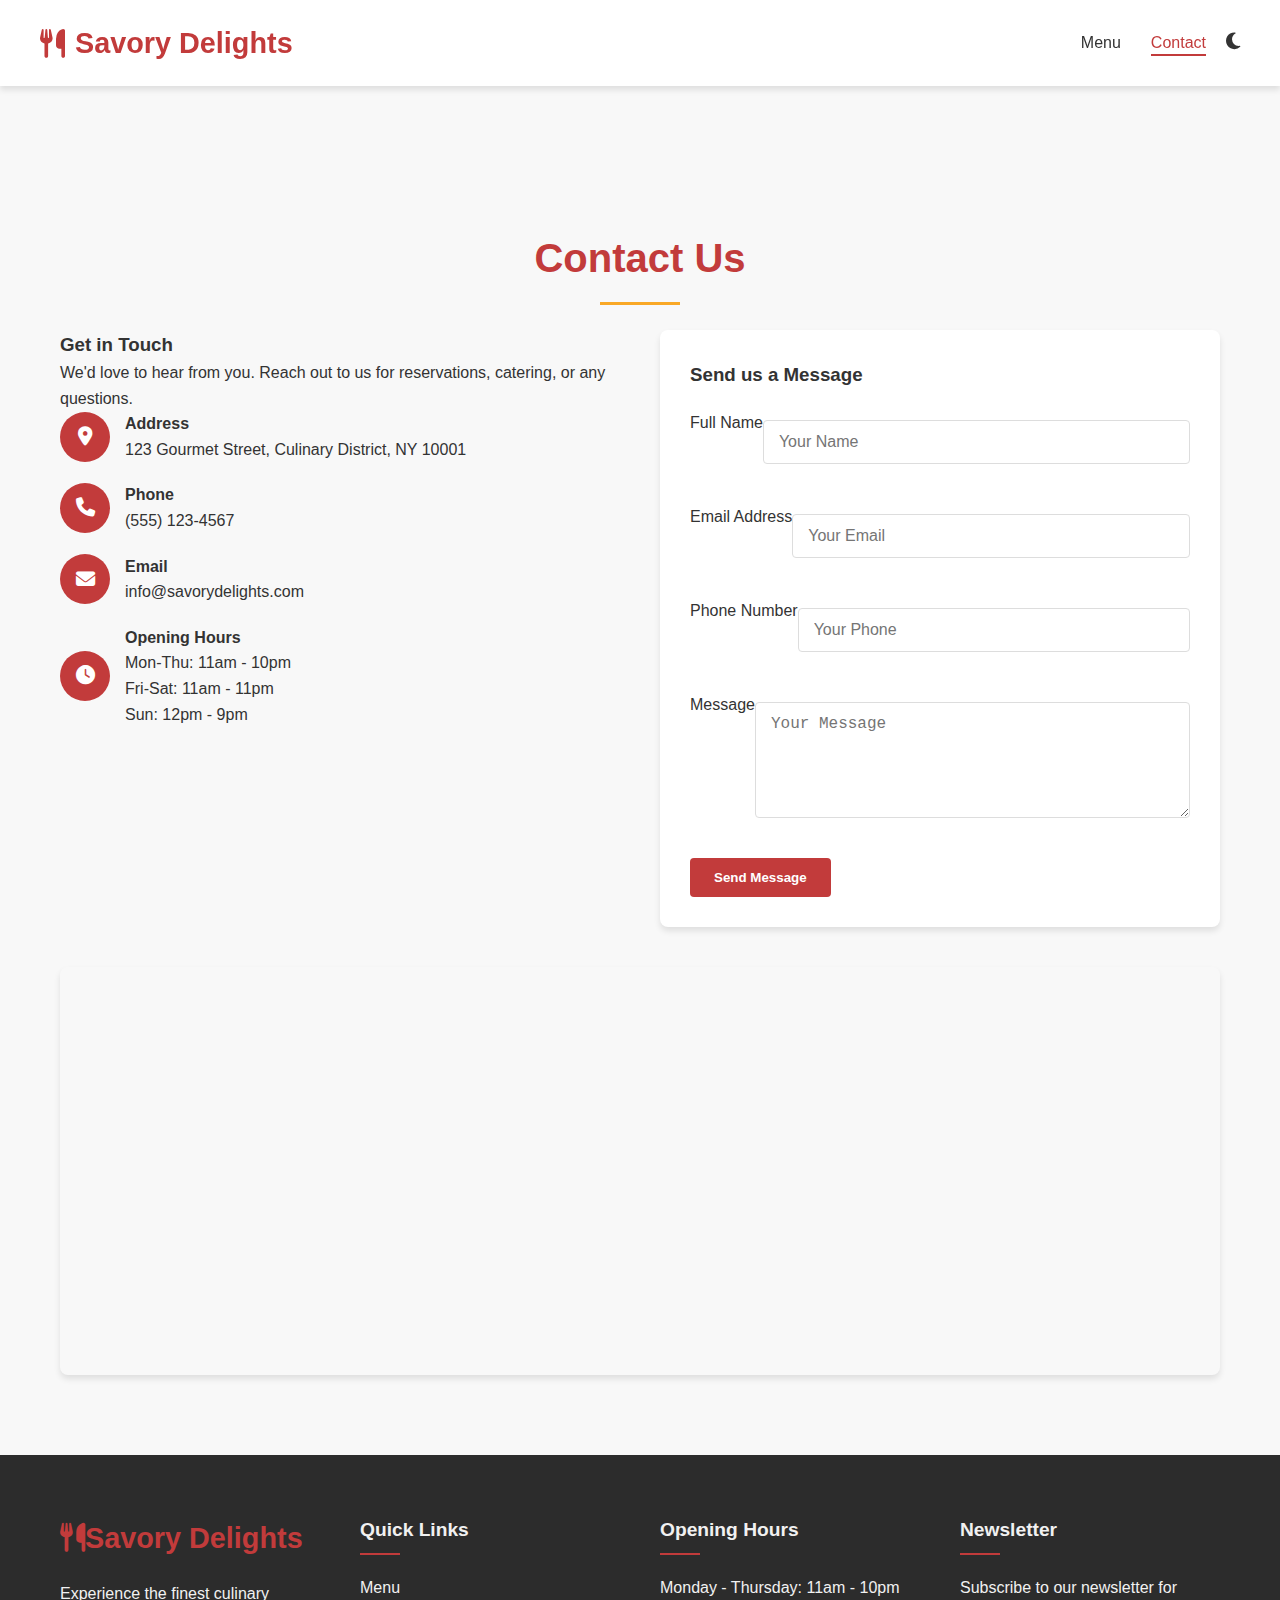
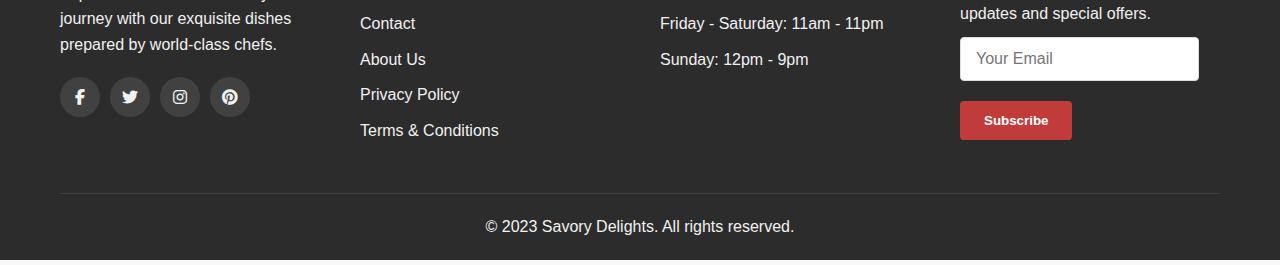
<file: contact.html>
<!DOCTYPE html>
<html lang="en">
<head>
    <meta charset="UTF-8">
    <meta name="viewport" content="width=device-width, initial-scale=1.0">
    <title>Savory Delights | Contact</title>
    <link rel="stylesheet" href="style.css">
    <link rel="stylesheet" href="https://cdnjs.cloudflare.com/ajax/libs/font-awesome/6.4.0/css/all.min.css">
</head>
<body>
    <!-- Header -->
    <header>
        <div class="container header-container">
            <a href="index.html" class="logo">
                <i class="fas fa-utensils"></i>Savory Delights
            </a>
            
            <button class="hamburger" id="hamburger">
                <i class="fas fa-bars"></i>
            </button>
            
            <nav>
                <ul class="nav-menu" id="nav-menu">
                    <li><a href="index.html" class="nav-item">Menu</a></li>
                    <li><a href="contact.html" class="nav-item active">Contact</a></li>
                    <li><button class="theme-toggle" id="theme-toggle">
                        <i class="fas fa-moon"></i>
                    </button></li>
                </ul>
            </nav>
        </div>
    </header>

    <!-- Contact Section -->
    <section class="contact-section">
        <div class="container">
            <div class="section-title">
                <h2>Contact Us</h2>
            </div>
            
            <div class="contact-container">
                <div class="contact-info">
                    <h3>Get in Touch</h3>
                    <p>We'd love to hear from you. Reach out to us for reservations, catering, or any questions.</p>
                    
                    <div class="contact-info-item">
                        <div class="contact-info-icon">
                            <i class="fas fa-map-marker-alt"></i>
                        </div>
                        <div>
                            <h4>Address</h4>
                            <p>123 Gourmet Street, Culinary District, NY 10001</p>
                        </div>
                    </div>
                    
                    <div class="contact-info-item">
                        <div class="contact-info-icon">
                            <i class="fas fa-phone"></i>
                        </div>
                        <div>
                            <h4>Phone</h4>
                            <p>(555) 123-4567</p>
                        </div>
                    </div>
                    
                    <div class="contact-info-item">
                        <div class="contact-info-icon">
                            <i class="fas fa-envelope"></i>
                        </div>
                        <div>
                            <h4>Email</h4>
                            <p>info@savorydelights.com</p>
                        </div>
                    </div>
                    
                    <div class="contact-info-item">
                        <div class="contact-info-icon">
                            <i class="fas fa-clock"></i>
                        </div>
                        <div>
                            <h4>Opening Hours</h4>
                            <p>Mon-Thu: 11am - 10pm<br>Fri-Sat: 11am - 11pm<br>Sun: 12pm - 9pm</p>
                        </div>
                    </div>
                </div>
                
                <div class="contact-form">
                    <h3>Send us a Message</h3>
                    <form id="reservation-form">
                        <div class="form-group">
                            <label for="name">Full Name</label>
                            <input type="text" id="name" class="form-control" placeholder="Your Name">
                            <div class="error" id="name-error">Please enter your name</div>
                        </div>
                        
                        <div class="form-group">
                            <label for="email">Email Address</label>
                            <input type="email" id="email" class="form-control" placeholder="Your Email">
                            <div class="error" id="email-error">Please enter a valid email</div>
                        </div>
                        
                        <div class="form-group">
                            <label for="phone">Phone Number</label>
                            <input type="tel" id="phone" class="form-control" placeholder="Your Phone">
                            <div class="error" id="phone-error">Please enter a valid phone number</div>
                        </div>
                        
                        <div class="form-group">
                            <label for="message">Message</label>
                            <textarea id="message" class="form-control" rows="5" placeholder="Your Message"></textarea>
                            <div class="error" id="message-error">Please enter your message</div>
                        </div>
                        
                        <button type="submit" class="btn">Send Message</button>
                    </form>
                </div>
            </div>
            
            <div class="map-container">
                <iframe src="https://www.google.com/maps/embed?pb=!1m18!1m12!1m3!1d193595.15830869428!2d-74.11976397304613!3d40.69766374874431!2m3!1f0!2f0!3f0!3m2!1i1024!2i768!4f13.1!3m3!1m2!1s0x89c24fa5d33f083b%3A0xc80b8f06e177fe62!2sNew%20York%2C%20NY%2C%20USA!5e0!3m2!1sen!2s!4v1685480006783!5m2!1sen!2s" allowfullscreen="" loading="lazy"></iframe>
            </div>
        </div>
    </section>

    <!-- Footer -->
    <footer>
        <div class="container">
            <div class="footer-container">
                <div class="footer-about">
                    <a href="index.html" class="footer-logo">
                        <i class="fas fa-utensils"></i>Savory Delights
                    </a>
                    <p>Experience the finest culinary journey with our exquisite dishes prepared by world-class chefs.</p>
                    <div class="footer-social">
                        <a href="#"><i class="fab fa-facebook-f"></i></a>
                        <a href="#"><i class="fab fa-twitter"></i></a>
                        <a href="#"><i class="fab fa-instagram"></i></a>
                        <a href="#"><i class="fab fa-pinterest"></i></a>
                    </div>
                </div>
                
                <div class="footer-links">
                    <h3 class="footer-heading">Quick Links</h3>
                    <ul>
                        <li><a href="index.html">Menu</a></li>
                        <li><a href="contact.html">Contact</a></li>
                        <li><a href="#">About Us</a></li>
                        <li><a href="#">Privacy Policy</a></li>
                        <li><a href="#">Terms & Conditions</a></li>
                    </ul>
                </div>
                
                <div class="footer-links">
                    <h3 class="footer-heading">Opening Hours</h3>
                    <ul>
                        <li>Monday - Thursday: 11am - 10pm</li>
                        <li>Friday - Saturday: 11am - 11pm</li>
                        <li>Sunday: 12pm - 9pm</li>
                    </ul>
                </div>
                
                <div class="footer-newsletter">
                    <h3 class="footer-heading">Newsletter</h3>
                    <p>Subscribe to our newsletter for updates and special offers.</p>
                    <form>
                        <input type="email" class="form-control" placeholder="Your Email">
                        <button class="btn">Subscribe</button>
                    </form>
                </div>
            </div>
            
            <div class="copyright">
                <p>&copy; 2023 Savory Delights. All rights reserved.</p>
            </div>
        </div>
    </footer>

    <!-- Back to Top Button -->
    <div class="back-to-top" id="back-to-top">
        <i class="fas fa-arrow-up"></i>
    </div>

    <script src="script.js"></script>
    <script>
        // Contact Page Specific JavaScript
        document.addEventListener('DOMContentLoaded', function() {
            // Set active navigation item
            setActiveNavItem();
            
            // Form Validation
            const reservationForm = document.getElementById('reservation-form');
            
            reservationForm.addEventListener('submit', (e) => {
                e.preventDefault();
                
                let isValid = true;
                
                // Validate name
                const name = document.getElementById('name');
                const nameError = document.getElementById('name-error');
                if (!name.value.trim()) {
                    nameError.style.display = 'block';
                    isValid = false;
                } else {
                    nameError.style.display = 'none';
                }
                
                // Validate email
                const email = document.getElementById('email');
                const emailError = document.getElementById('email-error');
                const emailRegex = /^[^\s@]+@[^\s@]+\.[^\s@]+$/;
                if (!email.value.trim() || !emailRegex.test(email.value)) {
                    emailError.style.display = 'block';
                    isValid = false;
                } else {
                    emailError.style.display = 'none';
                }
                
                // Validate phone
                const phone = document.getElementById('phone');
                const phoneError = document.getElementById('phone-error');
                const phoneRegex = /^[\+]?[1-9][\d]{0,15}$/;
                if (!phone.value.trim() || !phoneRegex.test(phone.value.replace(/[\s\-\(\)]/g, ''))) {
                    phoneError.style.display = 'block';
                    isValid = false;
                } else {
                    phoneError.style.display = 'none';
                }
                
                // Validate message
                const message = document.getElementById('message');
                const messageError = document.getElementById('message-error');
                if (!message.value.trim()) {
                    messageError.style.display = 'block';
                    isValid = false;
                } else {
                    messageError.style.display = 'none';
                }
                
                // If form is valid, show success message
                if (isValid) {
                    alert('Thank you for your message! We will get back to you soon.');
                    reservationForm.reset();
                }
            });
        });
    </script>
</body>
</html>
</file>
<file: style.css>
/* CSS Variables for Theming */
:root {
    --primary-color: #c23b3b;
    --secondary-color: #f9a826;
    --text-color: #333;
    --background-color: #f8f8f8;
    --card-bg: #ffffff;
    --header-bg: rgba(255, 255, 255, 0.95);
    --footer-bg: #2c2c2c;
    --footer-text: #f1f1f1;
    --shadow: 0 4px 6px rgba(0, 0, 0, 0.1);
    --transition: all 0.3s ease;
}

/* Dark Mode Variables */
.dark-mode {
    --primary-color: #e74c3c;
    --secondary-color: #f39c12;
    --text-color: #f1f1f1;
    --background-color: #1a1a1a;
    --card-bg: #2d2d2d;
    --header-bg: rgba(45, 45, 45, 0.95);
    --footer-bg: #111;
    --shadow: 0 4px 6px rgba(0, 0, 0, 0.4);
}

/* Base Styles */
* {
    margin: 0;
    padding: 0;
    box-sizing: border-box;
}

body {
    font-family: 'Segoe UI', Tahoma, Geneva, Verdana, sans-serif;
    background-color: var(--background-color);
    color: var(--text-color);
    line-height: 1.6;
    transition: var(--transition);
}

a {
    text-decoration: none;
    color: inherit;
}

ul {
    list-style: none;
}

.container {
    width: 100%;
    max-width: 1200px;
    margin: 0 auto;
    padding: 0 20px;
}

.btn {
    display: inline-block;
    background-color: var(--primary-color);
    color: white;
    padding: 12px 24px;
    border: none;
    border-radius: 4px;
    cursor: pointer;
    font-weight: 600;
    transition: var(--transition);
}

.btn:hover {
    background-color: var(--secondary-color);
    transform: translateY(-2px);
}

/* Header Styles */
header {
    background-color: var(--header-bg);
    box-shadow: var(--shadow);
    position: sticky;
    top: 0;
    z-index: 100;
    transition: var(--transition);
}

.header-container {
    display: flex;
    justify-content: space-between;
    align-items: center;
    padding: 20px 0;
}

.logo {
    display: flex;
    align-items: center;
    font-size: 1.8rem;
    font-weight: 700;
    color: var(--primary-color);
}

.logo i {
    margin-right: 10px;
}

.nav-menu {
    display: flex;
}

.nav-item {
    margin-left: 30px;
    font-weight: 500;
    position: relative;
}

.nav-item::after {
    content: '';
    position: absolute;
    bottom: -5px;
    left: 0;
    width: 0;
    height: 2px;
    background-color: var(--primary-color);
    transition: var(--transition);
}

.nav-item:hover::after {
    width: 100%;
}

.nav-item.active {
    color: var(--primary-color);
}

.nav-item.active::after {
    width: 100%;
}

.theme-toggle {
    background: none;
    border: none;
    color: var(--text-color);
    cursor: pointer;
    font-size: 1.2rem;
    margin-left: 20px;
}

.hamburger {
    display: none;
    background: none;
    border: none;
    color: var(--text-color);
    font-size: 1.5rem;
    cursor: pointer;
}

/* Hero Section */
.hero {
    height: 80vh;
    background: linear-gradient(rgba(0, 0, 0, 0.6), rgba(0, 0, 0, 0.6)), url('https://images.unsplash.com/photo-1517248135467-4c7edcad34c4?ixlib=rb-4.0.3&ixid=M3wxMjA3fDB8MHxwaG90by1wYWdlfHx8fGVufDB8fHx8fA%3D%3D&auto=format&fit=crop&w=1470&q=80') no-repeat center center/cover;
    color: white;
    display: flex;
    align-items: center;
    text-align: center;
}

.hero-content {
    max-width: 800px;
    margin: 0 auto;
    padding: 20px;
}

.hero h1 {
    font-size: 3.5rem;
    margin-bottom: 20px;
}

.hero p {
    font-size: 1.5rem;
    margin-bottom: 30px;
}

/* Menu Section */
.section-title {
    text-align: center;
    margin: 60px 0 40px;
    position: relative;
}

.section-title h2 {
    font-size: 2.5rem;
    color: var(--primary-color);
    display: inline-block;
}

.section-title h2::after {
    content: '';
    position: absolute;
    bottom: -15px;
    left: 50%;
    transform: translateX(-50%);
    width: 80px;
    height: 3px;
    background-color: var(--secondary-color);
}

.categories {
    display: flex;
    justify-content: center;
    margin-bottom: 40px;
    flex-wrap: wrap;
}

.category-btn {
    background: none;
    border: none;
    padding: 10px 20px;
    margin: 0 10px;
    font-size: 1.1rem;
    font-weight: 500;
    cursor: pointer;
    color: var(--text-color);
    transition: var(--transition);
    border-bottom: 2px solid transparent;
}

.category-btn.active, .category-btn:hover {
    color: var(--primary-color);
    border-bottom: 2px solid var(--primary-color);
}

.menu-items {
    display: grid;
    grid-template-columns: repeat(auto-fill, minmax(300px, 1fr));
    gap: 30px;
    margin-bottom: 60px;
}

.menu-item {
    background-color: var(--card-bg);
    border-radius: 8px;
    overflow: hidden;
    box-shadow: var(--shadow);
    transition: var(--transition);
}

.menu-item:hover {
    transform: translateY(-10px);
    box-shadow: 0 12px 20px rgba(0, 0, 0, 0.15);
}

.menu-item-img {
    height: 200px;
    overflow: hidden;
}

.menu-item-img img {
    width: 100%;
    height: 100%;
    object-fit: cover;
    transition: var(--transition);
}

.menu-item:hover .menu-item-img img {
    transform: scale(1.1);
}

.menu-item-content {
    padding: 20px;
}

.menu-item-title {
    display: flex;
    justify-content: space-between;
    margin-bottom: 10px;
}

.menu-item-title h3 {
    font-size: 1.3rem;
}

.menu-item-price {
    color: var(--primary-color);
    font-weight: 700;
}

.menu-item-desc {
    color: #777;
    margin-bottom: 15px;
}

/* Contact Page */
.contact-section {
    padding: 80px 0;
}

.contact-container {
    display: grid;
    grid-template-columns: repeat(auto-fit, minmax(300px, 1fr));
    gap: 40px;
}

.contact-info {
    margin-bottom: 30px;
}

.contact-info-item {
    display: flex;
    align-items: center;
    margin-bottom: 20px;
}

.contact-info-icon {
    width: 50px;
    height: 50px;
    background-color: var(--primary-color);
    border-radius: 50%;
    display: flex;
    justify-content: center;
    align-items: center;
    margin-right: 15px;
    color: white;
    font-size: 1.2rem;
}

.contact-form {
    background-color: var(--card-bg);
    padding: 30px;
    border-radius: 8px;
    box-shadow: var(--shadow);
}

.form-group {
    display: flex;
    margin-top: 20px; /* This adds space above the form group */
    margin-bottom: 20px;
}

.form-group label {
    display: block;
    margin-bottom: 8px;
    font-weight: 500;
}

.form-control {
    flex: 1;
    padding: 12px 15px;
    border: 1px solid #ddd;
    border-radius: 4px;
    font-size: 1rem;
    transition: var(--transition);
    margin-top: 10px; /* This adds 10px of space to the right of the form field */
    margin-bottom: 20px; /* This adds 10px of space to the right of the form field */
}

.form-control:focus {
    border-color: var(--primary-color);
    outline: none;
}

.error {
    color: #e74c3c;
    font-size: 0.9rem;
    margin-top: 5px;
    display: none;
}

.map-container {
    margin-top: 40px;
    border-radius: 8px;
    overflow: hidden;
    box-shadow: var(--shadow);
}

.map-container iframe {
    width: 100%;
    height: 400px;
    border: none;
}

/* Footer */
footer {
    background-color: var(--footer-bg);
    color: var(--footer-text);
    padding: 60px 0 20px;
}

.footer-container {
    display: grid;
    grid-template-columns: repeat(auto-fit, minmax(250px, 1fr));
    gap: 40px;
    margin-bottom: 40px;
}

.footer-logo {
    font-size: 1.8rem;
    font-weight: 700;
    color: var(--primary-color);
    margin-bottom: 20px;
    display: inline-block;
}

.footer-social {
    display: flex;
    margin-top: 20px;
}

.footer-social a {
    width: 40px;
    height: 40px;
    background-color: rgba(255, 255, 255, 0.1);
    border-radius: 50%;
    display: flex;
    justify-content: center;
    align-items: center;
    margin-right: 10px;
    transition: var(--transition);
}

.footer-social a:hover {
    background-color: var(--primary-color);
    transform: translateY(-5px);
}

.footer-heading {
    font-size: 1.2rem;
    margin-bottom: 20px;
    position: relative;
    padding-bottom: 10px;
}

.footer-heading::after {
    content: '';
    position: absolute;
    bottom: 0;
    left: 0;
    width: 40px;
    height: 2px;
    background-color: var(--primary-color);
}

.footer-links li {
    margin-bottom: 10px;
}

.footer-links a {
    transition: var(--transition);
}

.footer-links a:hover {
    color: var(--primary-color);
    padding-left: 5px;
}

.copyright {
    text-align: center;
    padding-top: 20px;
    border-top: 1px solid rgba(255, 255, 255, 0.1);
}

/* Back to Top Button */
.back-to-top {
    position: fixed;
    bottom: 30px;
    right: 30px;
    width: 50px;
    height: 50px;
    background-color: var(--primary-color);
    color: white;
    border-radius: 50%;
    display: flex;
    justify-content: center;
    align-items: center;
    font-size: 1.2rem;
    box-shadow: var(--shadow);
    cursor: pointer;
    opacity: 0;
    visibility: hidden;
    transition: var(--transition);
    z-index: 99;
}

.back-to-top.show {
    opacity: 1;
    visibility: visible;
}

.back-to-top:hover {
    background-color: var(--secondary-color);
    transform: translateY(-5px);
}

/* Responsive Styles */
@media (max-width: 992px) {
    .hero h1 {
        font-size: 2.8rem;
    }
    
    .hero p {
        font-size: 1.2rem;
    }
}

@media (max-width: 768px) {
    .header-container {
        padding: 15px 0;
    }
    
    .nav-menu {
        position: fixed;
        top: 80px;
        left: -100%;
        background-color: var(--header-bg);
        width: 100%;
        height: calc(100vh - 80px);
        flex-direction: column;
        align-items: center;
        justify-content: center;
        transition: var(--transition);
        box-shadow: var(--shadow);
    }
    
    .nav-menu.active {
        left: 0;
    }
    
    .nav-item {
        margin: 15px 0;
    }
    
    .hamburger {
        display: block;
    }
    
    .hero h1 {
        font-size: 2.5rem;
    }
    
    .section-title h2 {
        font-size: 2rem;
    }
}

@media (max-width: 576px) {
    .hero {
        height: 60vh;
    }
    
    .hero h1 {
        font-size: 2rem;
    }
    
    .hero p {
        font-size: 1rem;
    }
    
    .category-btn {
        margin: 5px;
        padding: 8px 15px;
    }
    
    .menu-items {
        grid-template-columns: 1fr;
    }
    
    .contact-container {
        grid-template-columns: 1fr;
    }
    
    .footer-container {
        grid-template-columns: 1fr;
    }

}
</file>
